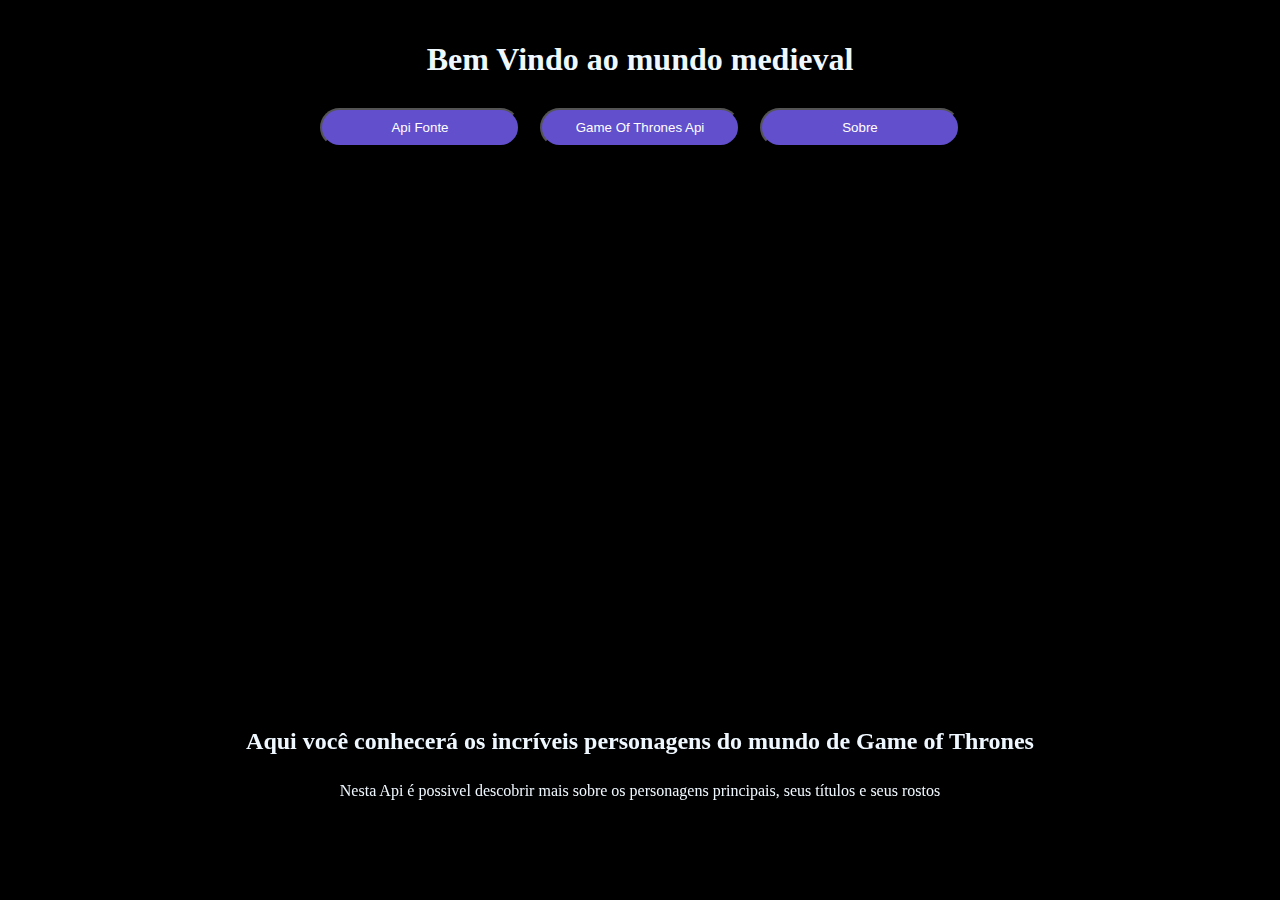
<file: APIGameOfThrones/index.html>
<!DOCTYPE html>
<html lang="en">
<head>
    <meta charset="UTF-8">
    <meta name="viewport" content="width=device-width, initial-scale=1.0">
    <title>Bem Vindo a G.O.T Api</title>
    <link rel="stylesheet" href="start.css" />
</head>
<body> 
    
        
    </div>
    <h1>Bem Vindo ao mundo medieval</h1>
    <div class ='flexbox'>
      <div class ='flex-item'> <a target="_blank"  href="https://thronesapi.com/">
          <button class ='btn'>Api Fonte</button>
        </a> 
      </div>
      <div class ='flex-item'> <a href="main.html">
          <button class ='btn'>Game Of Thrones Api</button>
        </a> 
      </div>
      <div class ='flex-item'> <a href="end.html">
          <button class ='btn'>Sobre</button>
        </a> 
      </div>
      </div>

    <h2>Aqui você conhecerá os incríveis personagens do mundo de Game of Thrones</h2>
    <div class="filho"></div>
    <p>Nesta Api é possivel descobrir mais sobre os personagens principais, seus títulos e seus rostos</p>
    

</div>
    
</body>
</html>
</file>
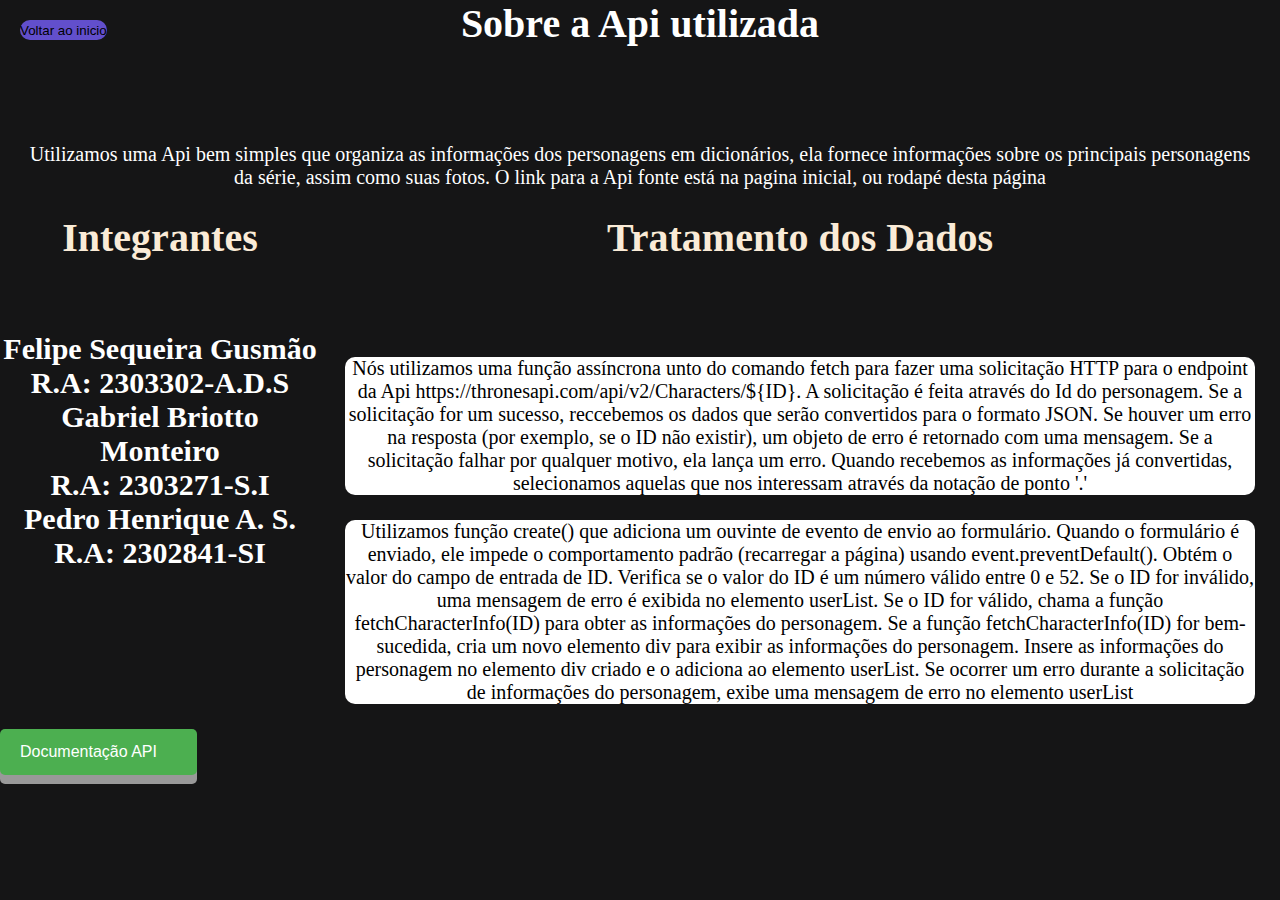
<file: APIGameOfThrones/end.html>
<!DOCTYPE html>
<html>
    <head>
        <title> Sobre a Api </title>
        <link rel="stylesheet" href="end.css">
    </head>

    <body>
       
        <div class="container">
            <div class="item cabecalho">
                
                <h1 class="cab">Sobre a Api utilizada</h1>
                <a href="index.html"><button class="btnback">Voltar ao inicio</button></a>
                <p class="api">Utilizamos uma Api bem simples que organiza as informações dos personagens em dicionários,
                    ela fornece informações sobre os principais personagens da série, assim como suas fotos.
                    O link para a Api fonte está na pagina inicial, ou rodapé desta página
                </p>
            </div>
            <div class="item menu-lateral">
                <h1>Integrantes</h1>
                <h2>Felipe Sequeira Gusmão</h2>
                <h2>R.A: 2303302-A.D.S</h2>
                <h2>Gabriel Briotto Monteiro</h2>
                <h2>R.A: 2303271-S.I</h2>
                <h2>Pedro Henrique A. S.<h2>
                <h2>R.A: 2302841-SI</h2>

            </div>
            <div class="item principal">
                <h1>Tratamento dos Dados</h1>
                <p class="tratdados">Nós utilizamos uma função assíncrona unto do comando fetch para fazer uma solicitação HTTP para o endpoint da
                    Api https://thronesapi.com/api/v2/Characters/${ID}. A solicitação é feita através do Id do personagem.
                    Se a solicitação for um sucesso, reccebemos os dados que serão convertidos para o formato JSON.
                    Se houver um erro na resposta (por exemplo, se o ID não existir), um objeto de erro é retornado com uma mensagem.
                    Se a solicitação falhar por qualquer motivo, ela lança um erro.
                    Quando recebemos as informações já convertidas, selecionamos aquelas que nos interessam através da notação de ponto '.'
                    </p>
                    <p class="tratdados">
                    Utilizamos função create() que adiciona um ouvinte de evento de envio ao formulário.
                    Quando o formulário é enviado, ele impede o comportamento padrão (recarregar a página) usando event.preventDefault().
                    Obtém o valor do campo de entrada de ID.
                    Verifica se o valor do ID é um número válido entre 0 e 52.
                    Se o ID for inválido, uma mensagem de erro é exibida no elemento userList.
                    Se o ID for válido, chama a função fetchCharacterInfo(ID) para obter as informações do personagem.
                    Se a função fetchCharacterInfo(ID) for bem-sucedida, cria um novo elemento div para exibir as informações do personagem.
                    Insere as informações do personagem no elemento div criado e o adiciona ao elemento userList.
                    Se ocorrer um erro durante a solicitação de informações do personagem, exibe uma mensagem de erro no elemento userList

                </p>

            </div>
            <div class="item rodape"></div>
            <a href="https://thronesapi.com/swagger/index.html?urls.primaryName=Game%20of%20Thrones%20API%20v2" ><button class="meuBotao">Documentação API</button></a>

          </div>
        
       
    </body>

</html>
</file>
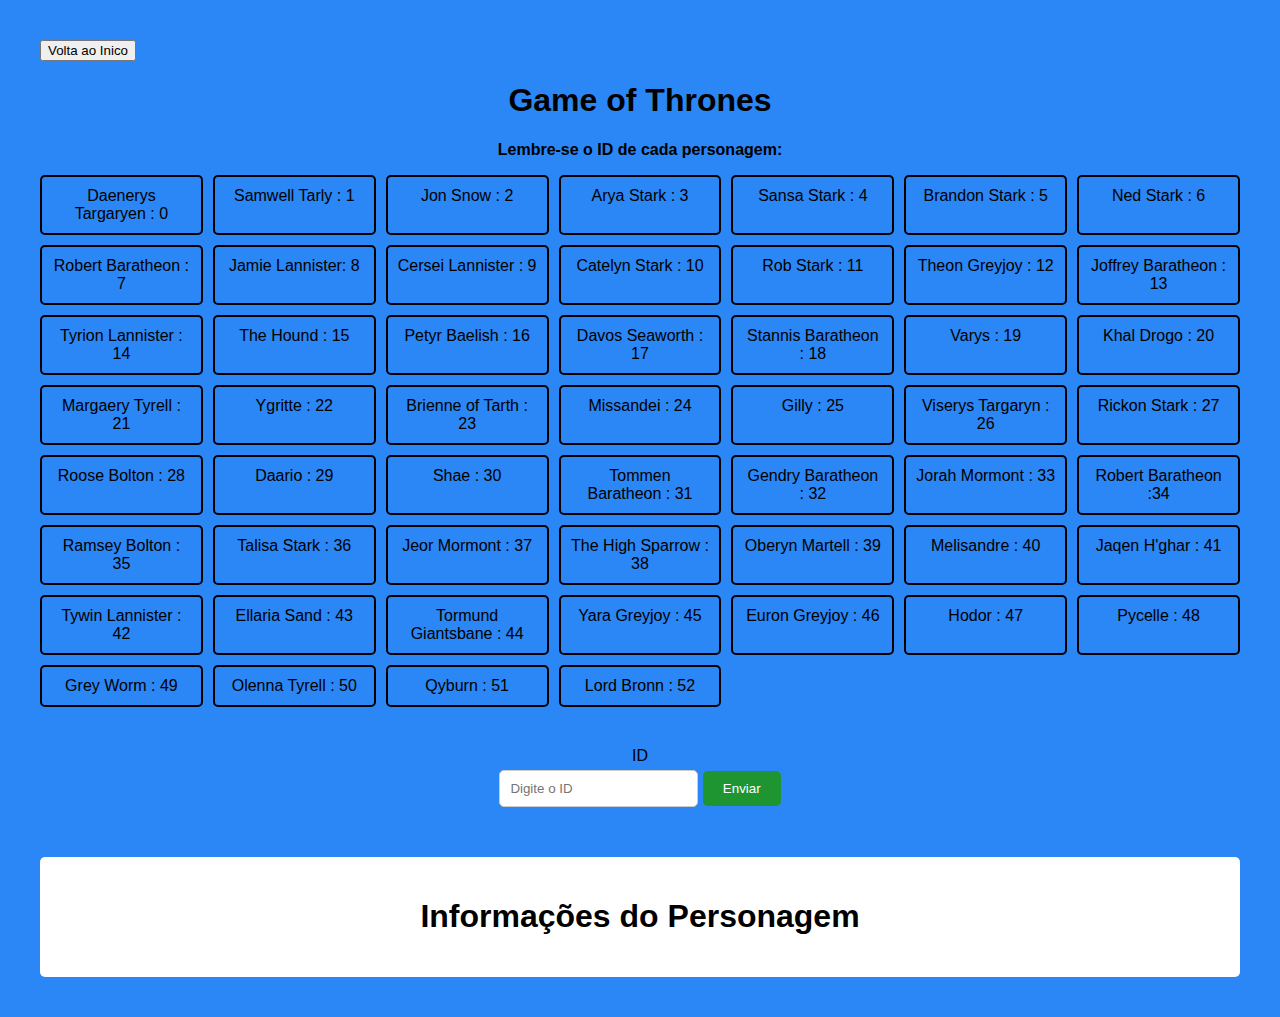
<file: APIGameOfThrones/main.html>
<!DOCTYPE html>
<html lang="pt-BR">

<head>
  <meta charset="UTF-8">
  <meta http-equiv="X-UA-Compatible" content="IE=edge">
  <meta name="viewport" content="width=device-width, initial-scale=1.0">
  <title>Game of Thrones</title>
  <link rel="stylesheet" href="main.css" />
  
</head>

<body>
 
  <div class="page">
    <a href = 'index.html'><button classs = 'btn-inicio'>Volta ao Inico</button></a>
    <h1>Game of Thrones </h1>
    <p><strong>Lembre-se o ID de cada personagem:</strong><br>
    <div class="item">
      <div class="item-f"><p>Daenerys Targaryen : 0</p></div>
      <div class="item-f"><p>Samwell Tarly : 1</p></div>
      <div class="item-f"><p>Jon Snow : 2</p></div>
      <div class="item-f"><p>Arya Stark : 3</p></div>
      <div class="item-f"><p>Sansa Stark : 4</p></div>
      <div class="item-f"><p>Brandon Stark : 5</p></div>  
      <div class="item-f"><p>Ned Stark : 6</p></div>
      <div class="item-f"><p>Robert Baratheon : 7</p></div>
      <div class="item-f"><p>Jamie Lannister: 8</p></div>
      <div class="item-f"><p>Cersei Lannister : 9</p></div>
      <div class="item-f"><p>Catelyn Stark : 10</p></div>
      <div class="item-f"><p>Rob Stark : 11</p></div>
      <div class="item-f"><p>Theon Greyjoy : 12</p></div>
      <div class="item-f"><p>Joffrey Baratheon : 13</p></div>
      <div class="item-f"><p>Tyrion Lannister : 14</p></div>
      <div class="item-f"><p>The Hound : 15</p></div>
      <div class="item-f"><p>Petyr Baelish : 16</p></div>
      <div class="item-f"><p>Davos Seaworth : 17</p></div>  
      <div class="item-f"><p>Stannis Baratheon : 18</p></div>
      <div class="item-f"><p>Varys : 19</p></div>
      <div class="item-f"><p>Khal Drogo : 20</p></div>
      <div class="item-f"><p>Margaery Tyrell : 21</p></div>
      <div class="item-f"><p>Ygritte : 22</p></div>
      <div class="item-f"><p>Brienne of Tarth : 23</p></div>  
      <div class="item-f"><p>Missandei : 24</p></div>
      <div class="item-f"><p>Gilly : 25</p></div>
      <div class="item-f"><p>Viserys Targaryn : 26</p></div>
      <div class="item-f"><p>Rickon Stark : 27</p></div>
      <div class="item-f"><p>Roose Bolton : 28</p></div>
      <div class="item-f"><p>Daario : 29</p></div>  
      <div class="item-f"><p>Shae : 30</p></div>
      <div class="item-f"><p>Tommen Baratheon : 31</p></div>
      <div class="item-f"><p>Gendry Baratheon : 32</p></div>
      <div class="item-f"><p>Jorah Mormont : 33</p></div>
      <div class="item-f"><p>Robert Baratheon :34</p></div>
      <div class="item-f"><p>Ramsey Bolton : 35</p></div>  
      <div class="item-f"><p>Talisa Stark : 36</p></div>
      <div class="item-f"><p>Jeor Mormont : 37</p></div>
      <div class="item-f"><p>The High Sparrow : 38</p></div>
      <div class="item-f"><p>Oberyn Martell : 39</p></div>
      <div class="item-f"><p>Melisandre : 40</p></div>
      <div class="item-f"><p>Jaqen H'ghar : 41</p></div>  
      <div class="item-f"><p>Tywin Lannister : 42</p></div>
      <div class="item-f"><p>Ellaria Sand : 43</p></div>
      <div class="item-f"><p>Tormund Giantsbane : 44</p></div>
      <div class="item-f"><p>Yara Greyjoy : 45</p></div>
      <div class="item-f"><p>Euron Greyjoy : 46</p></div>
      <div class="item-f"><p>Hodor : 47</p></div>  
      <div class="item-f"><p>Pycelle : 48</p></div>
      <div class="item-f"><p>Grey Worm : 49</p></div>
      <div class="item-f"><p>Olenna Tyrell : 50</p></div>
      <div class="item-f"><p>Qyburn : 51</p></div>
      <div class="item-f"><p>Lord Bronn : 52</p></div>  
    </div>
  </div>
  <div>
    <form method="POST" class="formCreate">

    <label for="name">ID</label>
    <input type="text" placeholder="Digite o ID" id="ID" required />
    <input type="submit" value="Enviar" class="btn" />
    
    </form>
  </div>
  <div class="page">
    <div class="cardUser">
      <h1>Informações do Personagem</h1>
      <div id="userList"></div>
    </div>
  </div>

  <script src="api.js"></script>
</body>

</html>
</file>
<file: APIGameOfThrones/start.css>
body {
    background-image: url("https://images7.alphacoders.com/475/thumb-1920-475264.jpg");
    background-repeat: no-repeat;
    background-size: cover;
    background-color: black;
    margin: 0;
    padding: 20px;
}

.flexbox {
    display: flex;
    justify-content: center;
    align-items: center;
    flex-wrap: wrap;
    margin-top: 20px;
}

.flex-item {
    margin: 10px;
    flex: 1 1 200px;
    max-width: 200px;
    min-width: 150px;
}

h1 {
    color: aliceblue;
    text-align: center;
    margin-bottom: 20px;
}

h2, p {
    color: aliceblue;
    text-align: center;
    margin-bottom: 10px; 
    width: 100%; 
}


h2 {
    position: fixed;
    bottom: 15%; 
    left: 0;
}

p {
    position: fixed;
    bottom: 10%; 
    left: 0;
}

.btn {
    background-color: #624fcc;
    color: white;
    border-radius: 30px;
    padding: 10px 20px;
    width: 100%;
    box-sizing: border-box;
}

@media only screen and (max-width: 768px) {
    .flex-item {
        flex-basis: 100%;
        max-width: none;
    }

    h2, p {
        position: relative; 
        margin-bottom: 20px; 
    }

    body {
         background-size: contain; 
               }
    }
</file>
<file: APIGameOfThrones/end.css>
* {
  box-sizing: border-box;
  padding: 0;
  margin: 0;
}

body {
  background-color: rgb(21, 21, 22);
  background-image: url(https://images5.alphacoders.com/403/403408.jpg);
  background-repeat: no-repeat;
  background-size: cover;
}

.cab {
  text-align: center;
  color: white;
}

.api {
  text-align: center;
  margin: 25px;
  color: white;
}

.tratdados {
  text-align: center;
  margin: 25px;
  color: rgb(0, 0, 0);
  background-color: #fff;
  border-radius: 10px;
  
}

.btnback {
  position: absolute;
  top: 20px;
  left: 20px;
  width: auto;
  height: 20px;
  background-color: #624fcc;
  border: 10px;
  border-color: black;
  border-radius: 10px;
  cursor: pointer;
}

.container {
  position: relative;
  display: grid;
  grid-template-areas:
      "cabecalho cabecalho cabecalho"
      "menu-lateral principal principal"
      "rodape rodape rodape";
  grid-template-columns: 1fr 3fr;
}

.cabecalho {
  color: blueviolet;
  grid-area: cabecalho;
}

.menu-lateral {
  grid-area: menu-lateral;
  color: rgb(255, 255, 255);
}

.principal {
  color: brown;
  grid-area: principal;
}

.rodape {
  grid-area: rodape;
}

.item {
  text-align: center;
  font-size: 1.25em;
  font-weight: normal;
}

h1 {
  color: antiquewhite;
  padding-bottom: 71px;
}

h3 {
  color: rgb(0, 0, 0);
  padding: 2px;
  border-radius: 50px;
}

.meuBotao {
  display: inline-block;
  font-size: 16px;
  cursor: pointer;
  text-align: center;
  text-decoration-color: aquamarine;
  outline: none;
  color: #fff;
  background-color: #4CAF50;
  border: none;
  border-radius: 5px;
  box-shadow: 0 9px #999;
  padding: 14px 40px;
  padding-left: 20px;
  transition: all 0.3s;
}

.meuBotao:hover {
  background-color: #3e8e41;
}

.meuBotao:active {
  background-color: #3e8e41;
  box-shadow: 0 5px #666;
  transform: translateY(4px);
}

@media screen and (max-width: 900px) {
  .container {
      grid-template-columns: 1fr;
  }

  .btnback {
      position: static;
      width: 100%;
      margin-bottom: 10px;
  }
}
</file>
<file: APIGameOfThrones/main.css>
body {
    background-color: rgb(43, 134, 246);
    font-family: Arial, sans-serif;
    margin: 0;
    padding: 20px;
    box-sizing: border-box;
}

.page {
    max-width: 1200px;
    margin: 0 auto;
    padding: 20px;
}

.btn-inicio {
    position: absolute;
    top: 20px;
    left: 20px;
    width: auto;
    height: 20px;
    background-color: #624fcc;
    border: 10px;
    border-color: black;
    border-radius: 10px;
    cursor: pointer;
  }

h1, p {
    text-align: center;
}

.item {
    display: grid;
    grid-template-columns: repeat(auto-fit, minmax(150px, 1fr));
    gap: 10px;
}

.item-f {
    border: 2px solid black;
    border-radius: 5px;
    padding: 10px;
    font-size: 1.0em;
    font-weight: normal;
    text-align: center;
}

.item-f p {
    margin: 0;
}

.formCreate {
    text-align: center;
    margin-top: 20px;
}

.formCreate label {
    display: block;
    margin-bottom: 5px;
}

.formCreate input[type="text"] {
    padding: 10px;
    border-radius: 5px;
    border: 1px solid #ccc;
    margin-bottom: 10px;
}

.btn {
    background-color: rgb(30, 149, 48);
    color: white;
    border: none;
    border-radius: 5px;
    padding: 10px 20px;
    cursor: pointer;
    transition: background-color 0.3s ease;
}

.btn:hover {
    background-color: rgb(20, 109, 28);
}

.cardUser {
    background-color: white;
    border-radius: 5px;
    padding: 20px;
    margin-top: 20px;
}

@media only screen and (max-width: 768px) {
    .item {
        grid-template-columns: repeat(auto-fit, minmax(120px, 1fr));
    }
}
</file>
